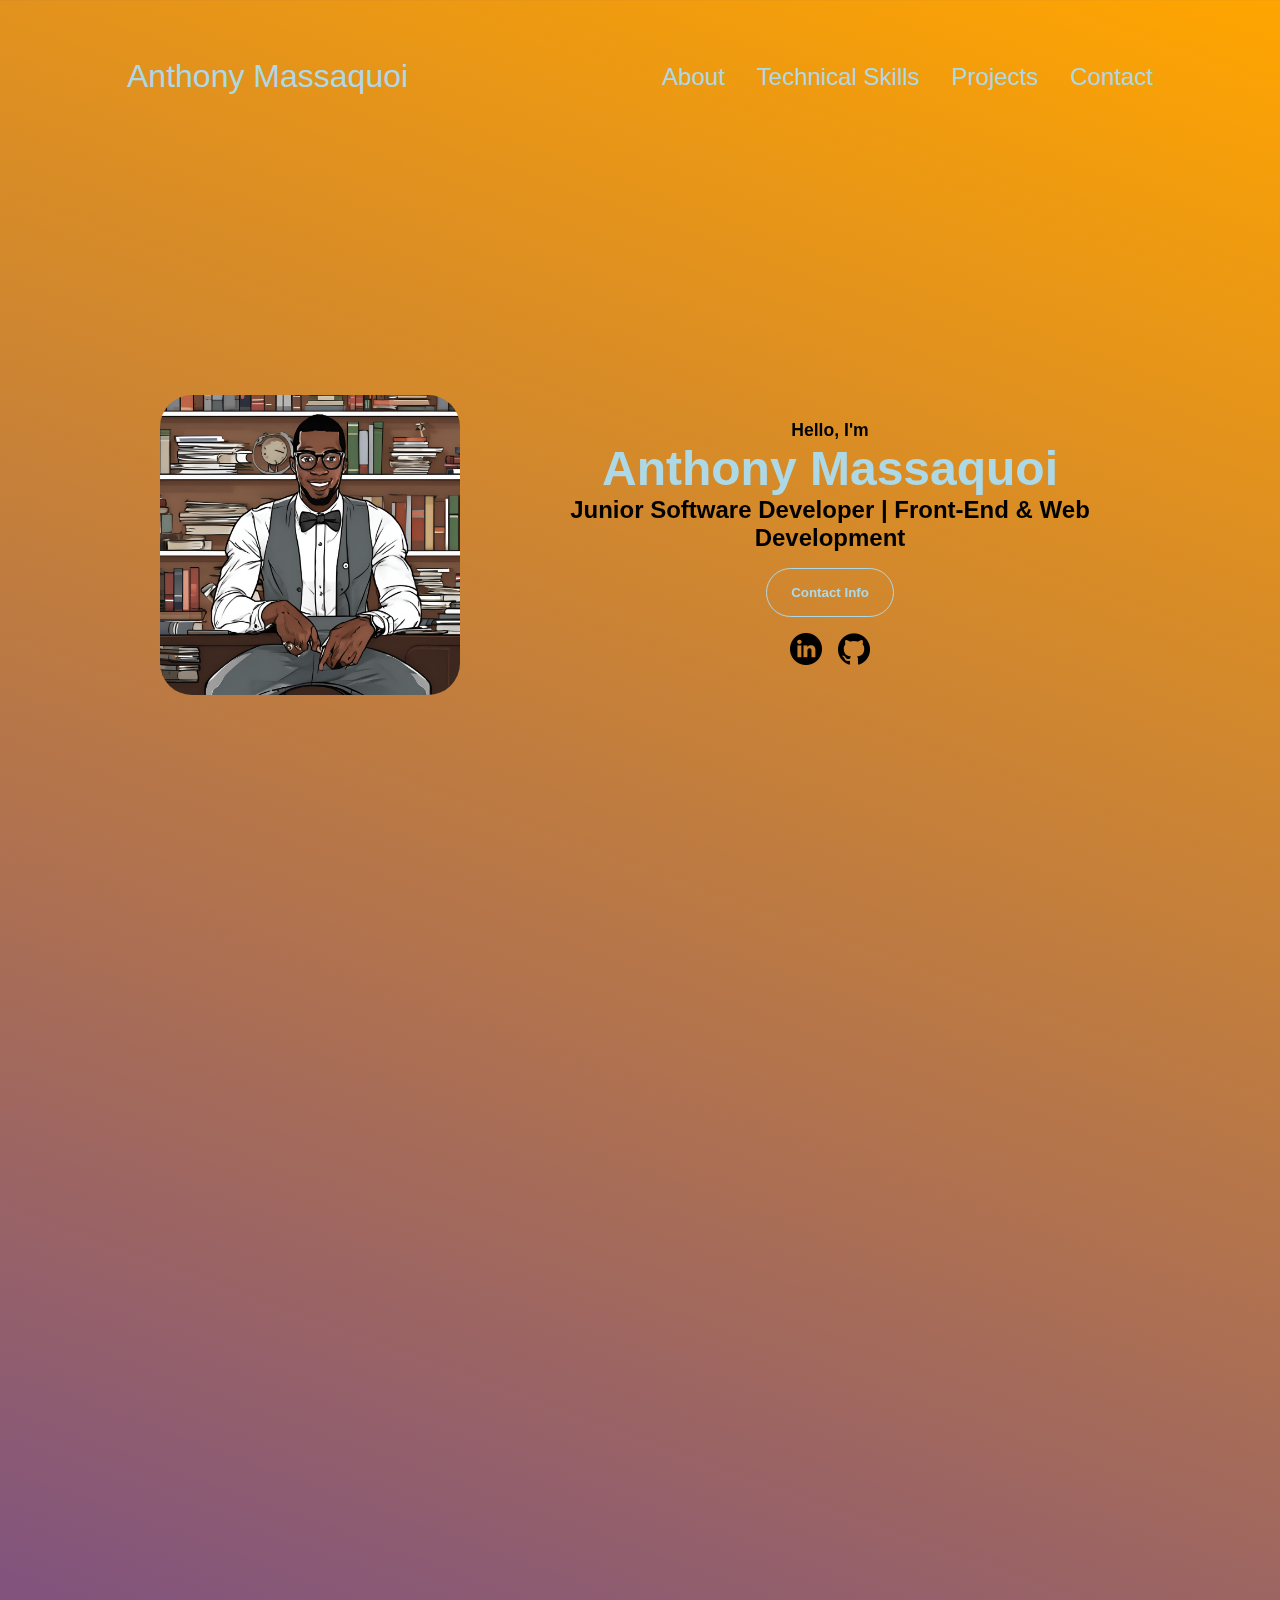
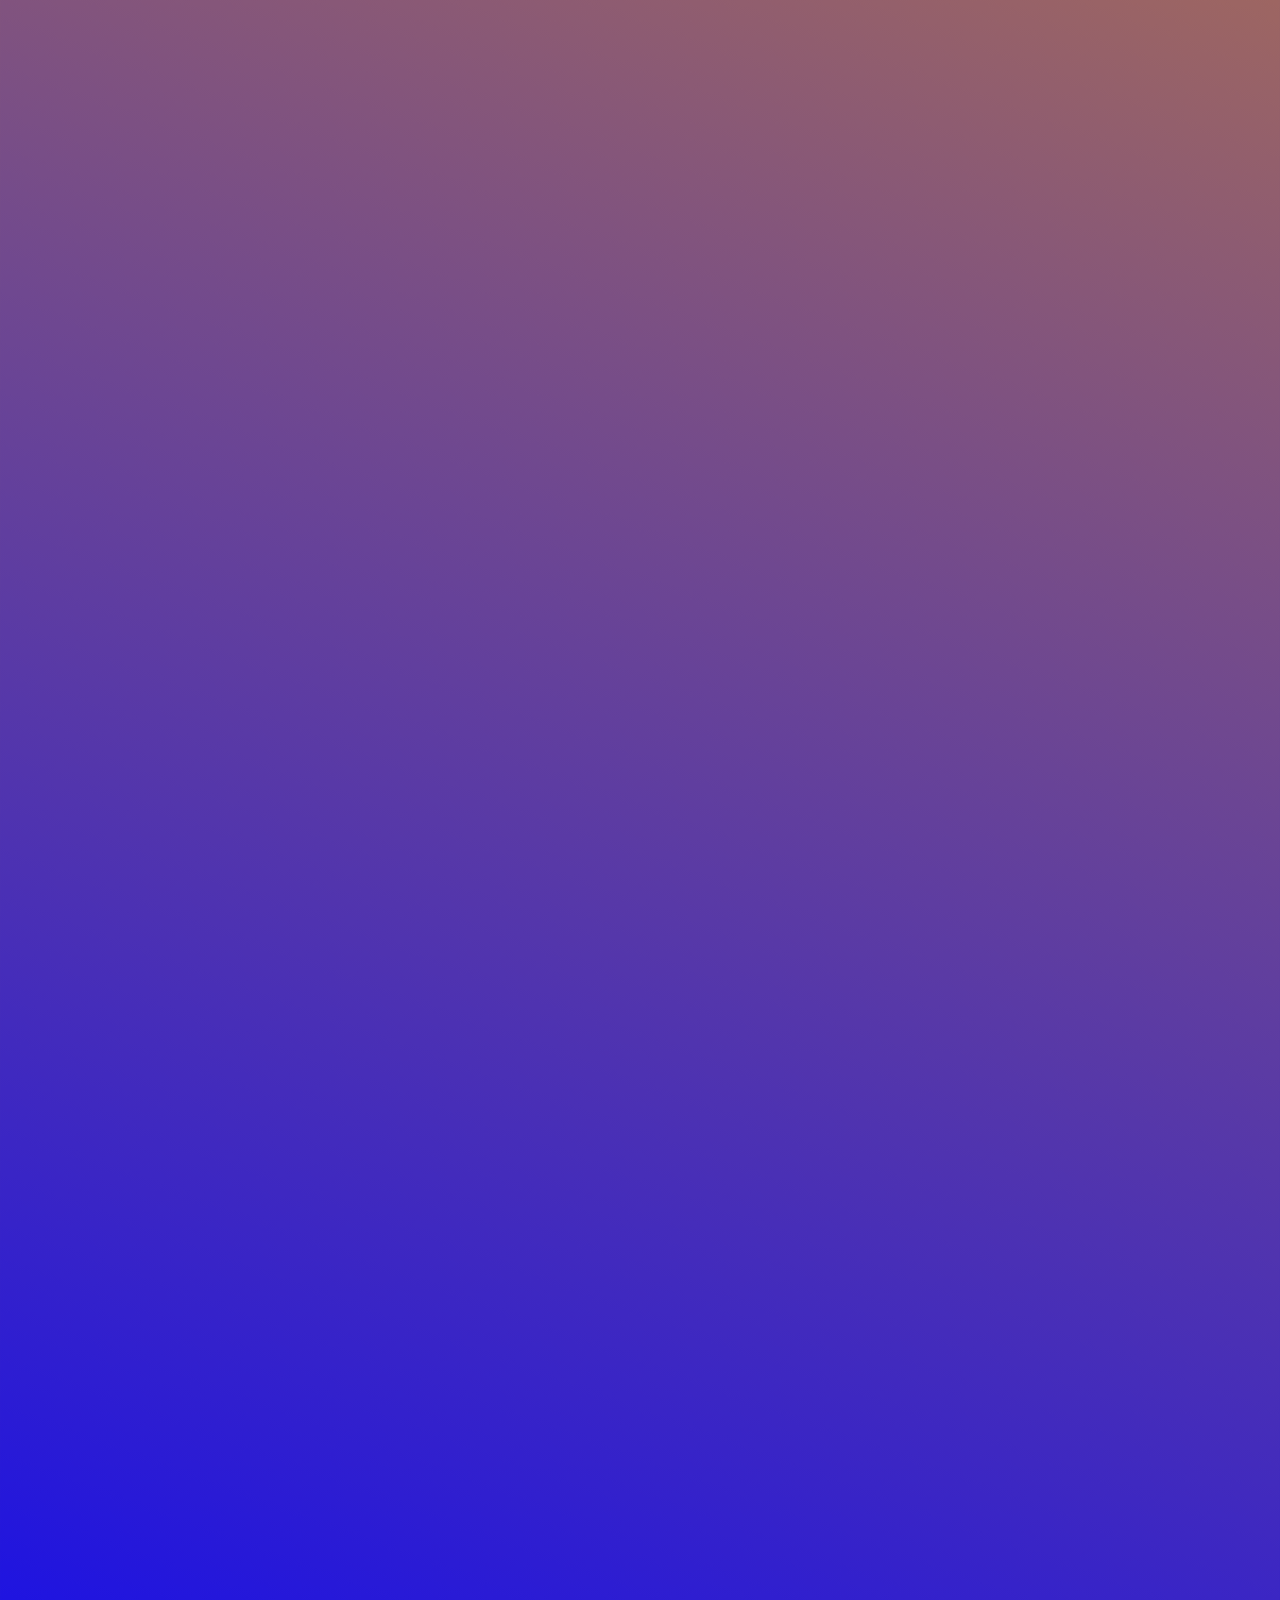
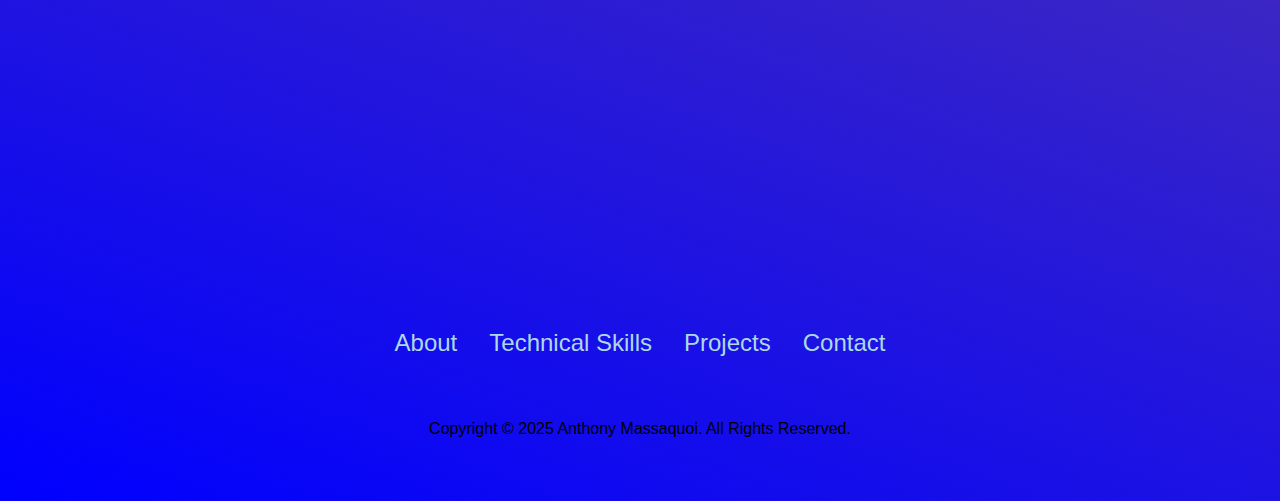
<file: index.html>
<!DOCTYPE html>
<html lang="en">
<head>
    <meta charset="UTF-8">
    <meta name="viewport" content="width=device-width, initial-scale=1.0">
    <title>My Portfolio</title>
    <link rel="stylesheet" href="My_SE_style.css">
    <link rel="stylesheet" href="My_SE_mediaqueries.css">
    <link rel="stylesheet" href="https://unpkg.com/aos@next/dist/aos.css" />
</head>
<body>
    <nav id="desktop-nav">
    <div class="logo">Anthony Massaquoi</div>
    <div>
        <ul class="nav-links">
            <li><a href="#about">About</a></li>
            <li><a href="#experience">Technical Skills</a></li>
            <li><a href="#projects">Projects</a></li>
            <li><a href="#contact">Contact</a></li>
        </ul>
    </div>
    </nav>
   <nav id="hamburger-nav">
  <div class="logo">Anthony Massaquoi</div>
  <div class="hamburger-menu">
    <div class="hamburger-icon" onclick="toggleMenu()">
      <span></span>
      <span></span>
      <span></span>
    </div>
    <ul class="menu-links">
      <li><a href="#about" onclick="toggleMenu()">About</a></li>
      <li><a href="#experience" onclick="toggleMenu()">Technical Skills</a></li>
      <li><a href="#projects" onclick="toggleMenu()">Projects</a></li>
      <li><a href="#contact" onclick="toggleMenu()">Contact</a></li>
    </ul>
  </div>
</nav>

    <section id="profile" data-aos="fade-right">
        <div class="section__pic-container">
            <img src="./profile.png" alt="Anthony Massaquoi profile picture">
        </div>
        <div class="section__text">
            <p class="section__text__p1">Hello, I'm</p>
            <h1 class="title">Anthony Massaquoi</h1>
            <p class="section__text__p2">Junior Software Developer | Front-End & Web Development</p>
            <div class="btn-container">
            <button class="btn btn-color-1" onclick="location.href='#contact'">Contact Info</button>
         </div>
            <div id="socials-container">
                <a
            href="https://www.linkedin.com/in/anthony-m-5a6483271"
            target="_blank"
            rel="noopener noreferrer"
                >
            <img
            src="./linkedin.png"
            alt="My LinkedIn Profile"
            class="icon"
            />
            </a>

             <a
    href="https://github.com/adotmdot"
    target="_blank"
    rel="noopener noreferrer"
  >
    <img
      src="./github.png"
      alt="My GitHub Profile"
      class="icon"
    />
  </a>
            </div>
        </div>
    </section>

<section id="about" data-aos="fade-up">
  <p class="section__text__p1"></p>
  <h1 class="title" data-aos="fade-down">About Me</h1>

  

  <!-- Education & Soft Skills -->
  <div class="about-two-column">
    <div class="details-container" data-aos="fade-right">
      <img src="./education.png" alt="education icon" class="icon" />
      <h3>Education</h3>
      <p>B.S. Software Engineering (in progress) – Western Governors University</p>
    </div>

    <div class="details-container" data-aos="fade-left" data-aos-delay="100">
      <img src="./experience.png" alt="skills icon" class="icon" />
      <h3>Soft Skills</h3>
      <p>Communication • Teamwork • Adaptability • Problem Solving</p>
    </div>
  </div>

  <div class="text-container" data-aos="fade-up" data-aos-delay="150">
  <p>
    I’m a junior software developer currently pursuing my B.S. in Software Engineering.
    I enjoy building web applications and bringing ideas to life with clean, readable code.
    My current focus is front-end and full-stack development using HTML, CSS, JavaScript, and C#/.NET.
    I’m actively looking for entry-level software or web developer roles where I can grow and contribute to real-world projects.
  </p>
</div>


  <!-- Quote -->
   <div class="text-container" data-aos="fade-up" data-aos-delay="200">
    <p style="text-align: center; font-style: italic; margin-top: 1rem;">
      “First, solve the problem. Then, write the code.” – John Johnson
    </p>
  </div>
</section>

    <section id="experience" data-aos="fade-left">
        <p class="section__text__p1"></p>
        <h1 class="title">Technical Skills</h1>
        <div class="experience-details-container">
            <div class="about-containers">
                <div class="details-container">
                    <h2 class="experience-sub-title">Technical Skills</h2>
                    <div class="article-container">
                    <article>
                        <img src="./checkmark.png" 
                        alt="Experience-icon" 
                        class="icon"
                        />
                        <div>
                            <h3>HTML5/CSS3</h3>
                            
                        </div>
                    </article>
                    <article>
                        <img src="./checkmark.png" 
                        alt="Experience-icon" 
                        class="icon"
                        />
                        <div>
                            <h3>C#</h3>
                            
                        </div>
                    </article>
                    <article>
                        <img src="./checkmark.png" 
                        alt="Experience-icon" 
                        class="icon"
                        />
                        <div>
                            <h3>JavaScript</h3>
                            
                        </div>
                    </article>
                    <article>
                        <img src="./checkmark.png" 
                        alt="Experience-icon" 
                        class="icon"
                        />
                        <div>
                            <h3>Angular</h3>
                            
                        </div>
                    </article>
                    <article>
                        <img src="./checkmark.png" 
                        alt="Experience-icon" 
                        class="icon"
                        />
                        <div>
                            <h3>Python</h3>
                            
                        </div>
                    </article>
                    <article>
                        <img src="./checkmark.png" 
                        alt="Experience-icon" 
                        class="icon"
                        />
                        <div>
                            <h3>React</h3>
                           
                        </div>
                    </article>
                    </div>
                </div>
                <div class="details-container">
                    <h2 class="experience-sub-title">Technical Skills</h2>
                    <div class="article-container">
                    <article>
                        <img src="./checkmark.png" 
                        alt="Experience-icon" 
                        class="icon"
                        />
                        <div>
                            <h3>MySQL</h3>
                           
                        </div>
                    </article>
                    <article>
                        <img src="./checkmark.png" 
                        alt="Experience-icon" 
                        class="icon"
                        />
                        <div>
                            <h3>MongoDB</h3>
                           
                        </div>
                    </article>
                    <article>
                        <img src="./checkmark.png" 
                        alt="Experience-icon" 
                        class="icon"
                        />
                        <div>
                            <h3>Apache</h3>
                           
                        </div>
                    </article>
                    <article>
                        <img src="./checkmark.png" 
                        alt="Experience-icon" 
                        class="icon"
                        />
                        <div>
                            <h3>Git / GitHub</h3>
                          
                        
                        </div>
                    </article>
                    <article>
                        <img src="./checkmark.png" 
                        alt="Experience-icon" 
                        class="icon"
                        />
                        <div>
                            <h3>Express.js</h3>
                          
                        
                        </div>
                    </article>
                    <article>
                        <img src="./checkmark.png" 
                        alt="Experience-icon" 
                        class="icon"
                        />
                        <div>
                            <h3>.NET</h3>
                          
                        
                        </div>
                    </article>
                </div>
                </div>
            </div>
        </div>
       
     </section>
    <section id="projects" data-aos="zoom-in">
    <p class="section__text__p1"></p>
    <h1 class="title">Projects</h1>
    <div class="experience-details-container">
        <div class="about-containers">

        <div class="details-container color-container">
            <div class="article-container">
                <img src="CB.jpg" 
                alt="Project 1" 
                class="project-img"
                />
            </div>
            <h2 class="experience-sub-title project title">California Travel Guide</h2>
           <p class="project-description">
  A responsive informational website showcasing major cities and attractions across California with a clean, modern layout.
</p>
<p class="project-tech">HTML • CSS • JavaScript</p>
            <div class="btn-container">
            <button class="btn btn-color-2 project-btn" 
                 onclick="window.open('https://github.com/adotmdot/California', '_blank')">Github
                </button>
                
                    <button class="btn btn-color-2 project-btn" 
                onclick="window.open('https://adotmdot.github.io/California/main/index.html', '_blank')">Live Demo
                </button>

                
             </div>
        </div>
        <div class="details-container color-container">
            <div class="article-container">
                <img src="IMG-20241201-WA0000.0.jpg" 
                alt="Project 2" 
                class="project-img"
                />
            </div>
            <h2 class="experience-sub-title project title">Fashion Landing Page</h2>
           <p class="project-description">
  A modern fashion brand landing page designed to highlight products, promotions, and call-to-action sections.
</p>
<p class="project-tech">HTML • CSS • JavaScript</p>

            <div class="btn-container">
            <button class="btn btn-color-2 project-btn" 
                 onclick="window.open('https://github.com/adotmdot/Landing-page-fashion', '_blank')">Github
                </button>
                
                    <button class="btn btn-color-2 project-btn" 
                 onclick="window.open('https://adotmdot.github.io/Landing-page-fashion/main/index.html', '_blank')">Live Demo
                </button>
                
             </div>
        </div>
        <div class="details-container color-container">
            <div class="article-container">
                <img src="pizza_PNG7132.png" 
                alt="Project 3" 
                class="project-img"
                />
            </div>
            <h2 class="experience-sub-title project title">Pizza Builder App</h2>
           <p class="project-description">
  An interactive pizza builder application that allows users to customize toppings and see real-time updates to their order.
</p>
<p class="project-tech">HTML • CSS • JavaScript</p>

            <div class="btn-container">
            <button class="btn btn-color-2 project-btn" 
                 onclick="window.open('https://github.com/adotmdot/pizza-maker', '_blank')">Github
                </button>
                
                    <button class="btn btn-color-2 project-btn"
                 onclick="window.open('https://adotmdot.github.io/pizza-maker/main/index.html', '_blank')">Live Demo
                </button>
                
            </div>
        </div>
        <div class="details-container color-container">
            <div class="article-container">
                <img src="./best-food-background-fw4yftxqm66w1bg1.jpg" 
                alt="Project 4" 
                class="project-img"
                />
            </div>
          <h2 class="experience-sub-title project title">Recipe Website</h2>
         <p class="project-description">
  A responsive recipe website that displays meal instructions, ingredients, and styled food sections for easy navigation.
</p>
<p class="project-tech">HTML • CSS • JavaScript</p>

          <div class="btn-container">
          <button class="btn btn-color-2 project-btn" 
               onclick="window.open('https://github.com/adotmdot/Recipe-page', '_blank')">Github
              </button>
              
                  <button class="btn btn-color-2 project-btn" 
               onclick="window.open('https://adotmdot.github.io/Recipe-page/main/index.html', '_blank')">Live Demo
              </button>
              
          </div>
      </div>
         
      <div class="details-container color-container">
        <div class="article-container">
            <img src="./cal image (1).jpg" 
            alt="Project 5" 
            class="project-img"
            />
        </div>
      <h2 class="experience-sub-title project title">Age Calculator</h2>
      <p class="project-description">
  A dynamic age calculator that computes a user’s exact age based on their date of birth using JavaScript logic.
</p>
<p class="project-tech">HTML • CSS • JavaScript</p>

      <div class="btn-container">
      <button class="btn btn-color-2 project-btn" 
           onclick="window.open('https://github.com/adotmdot/Age-Calculator', '_blank')">Github
          </button>
          
              <button class="btn btn-color-2 project-btn" 
           onclick="window.open('https://adotmdot.github.io/Age-Calculator/main/age%20calc-index.html', '_blank')">Live Demo
          </button>
          
      </div>
  </div>
 <div class="details-container color-container">
            <div class="article-container">
                <img src="./map-image.svg" 
                alt="Project 6" 
                class="project-img"
                />
            </div>
          <h2 class="experience-sub-title project title">Interactive World Map</h2>
         <p class="project-description">
  An Angular-based interactive world map that displays real-time country
    data such as capital, region, income level, and coordinates using the
    World Bank API.
</p>
<p class="project-tech">HTML • CSS • TypeScript • Angular</p>

          <div class="btn-container">
          <button class="btn btn-color-2 project-btn" 
               onclick="window.open('https://github.com/adotmdot/world-map-project', '_blank')">Github
              </button>
              
                  <button class="btn btn-color-2 project-btn" 
               onclick="window.open('https://adotmdot.github.io/world-map-project/map', '_blank')">Live Demo
              </button>
              
          </div>
      </div>
 <div class="details-container color-container">
            <div class="article-container">
                <img src="./AI pic.jpeg" 
                alt="Project 7" 
                class="project-img"
                />
            </div>
          <h2 class="experience-sub-title project title">FleetOps AI Assistant (Enterprise GPT + Azure)</h2>
         <p class="project-description">
  An enterprise-style AI assistant integrated with Custom GPT Actions and a FastAPI backend deployed on Azure Container Apps.
   Supports KPI explanations, escalation logic, and source-grounded responses for logistics operations.
</p>
<p class="project-tech">FastAPI · Docker · Azure Container Apps · GPT Actions · OpenAPI
</p>

          <div class="btn-container">
          <button class="btn btn-color-2 project-btn" 
               onclick="window.open('https://github.com/adotmdot/AI-Assistant', '_blank')">Github
              </button>
              
                  <button class="btn btn-color-2 project-btn" 
               onclick="window.open('https://chatgpt.com/g/g-695b1790fac081918a73fead77d0461e-fleetops-ai-assistant-live-demo', '_blank')">Live Demo
              </button>
              
          </div>
      </div>
  
  
</div>
         </div>
        </div>
        </section>   
   
    <section id="contact" data-aos="flip-left">
        <p class="section__text__p1"></p>
        <h1 class="title">Contact Me</h1>
<p class="section__text__p1" style="text-align:center; margin-bottom: 1rem;">
  I’m open to entry-level Software Developer and Web Developer roles. Feel free to reach out!
</p>

        <div class="contact-info-upper-container">
            <div class="contact-info-container">
                <img src="./email.png" 
                alt="Email Icon" 
                class="icon contact-icon email-icon"
                />
                <p><a href="mailto:Anthonymassaquoi857@gmail.com">
                    Anthonymassaquoi857@gmail.com</a>
                </p>
            </div>
            <div class="contact-info-container">
                <img src="./linkedin.png" 
                alt="Linkedin Icon" 
                class="icon contact-icon"
                />
                <p><a href="https://www.linkedin.com/in/anthony-m-5a6483271">
                    Linkedin</a></p>
            </div>
        </div>

    </section>
    <footer>
        <nav>
            <div class="nav-links-container">
                <ul class="nav-links">
                    <li><a href="#about">About</a></li>
                    <li><a href="#experience">Technical Skills</a></li>
                    <li><a href="#projects">Projects</a></li>
                    <li><a href="#contact">Contact</a></li>
                </ul>
            </div>
        </nav>
        <p>Copyright &#169; 2025 Anthony Massaquoi. All Rights Reserved.</p>
    </footer>
    <script src="My_SE_script.js"></script>
    <script src="https://unpkg.com/aos@next/dist/aos.js"></script>
<script>
  AOS.init();
</script>
</body>
</html>
</file>
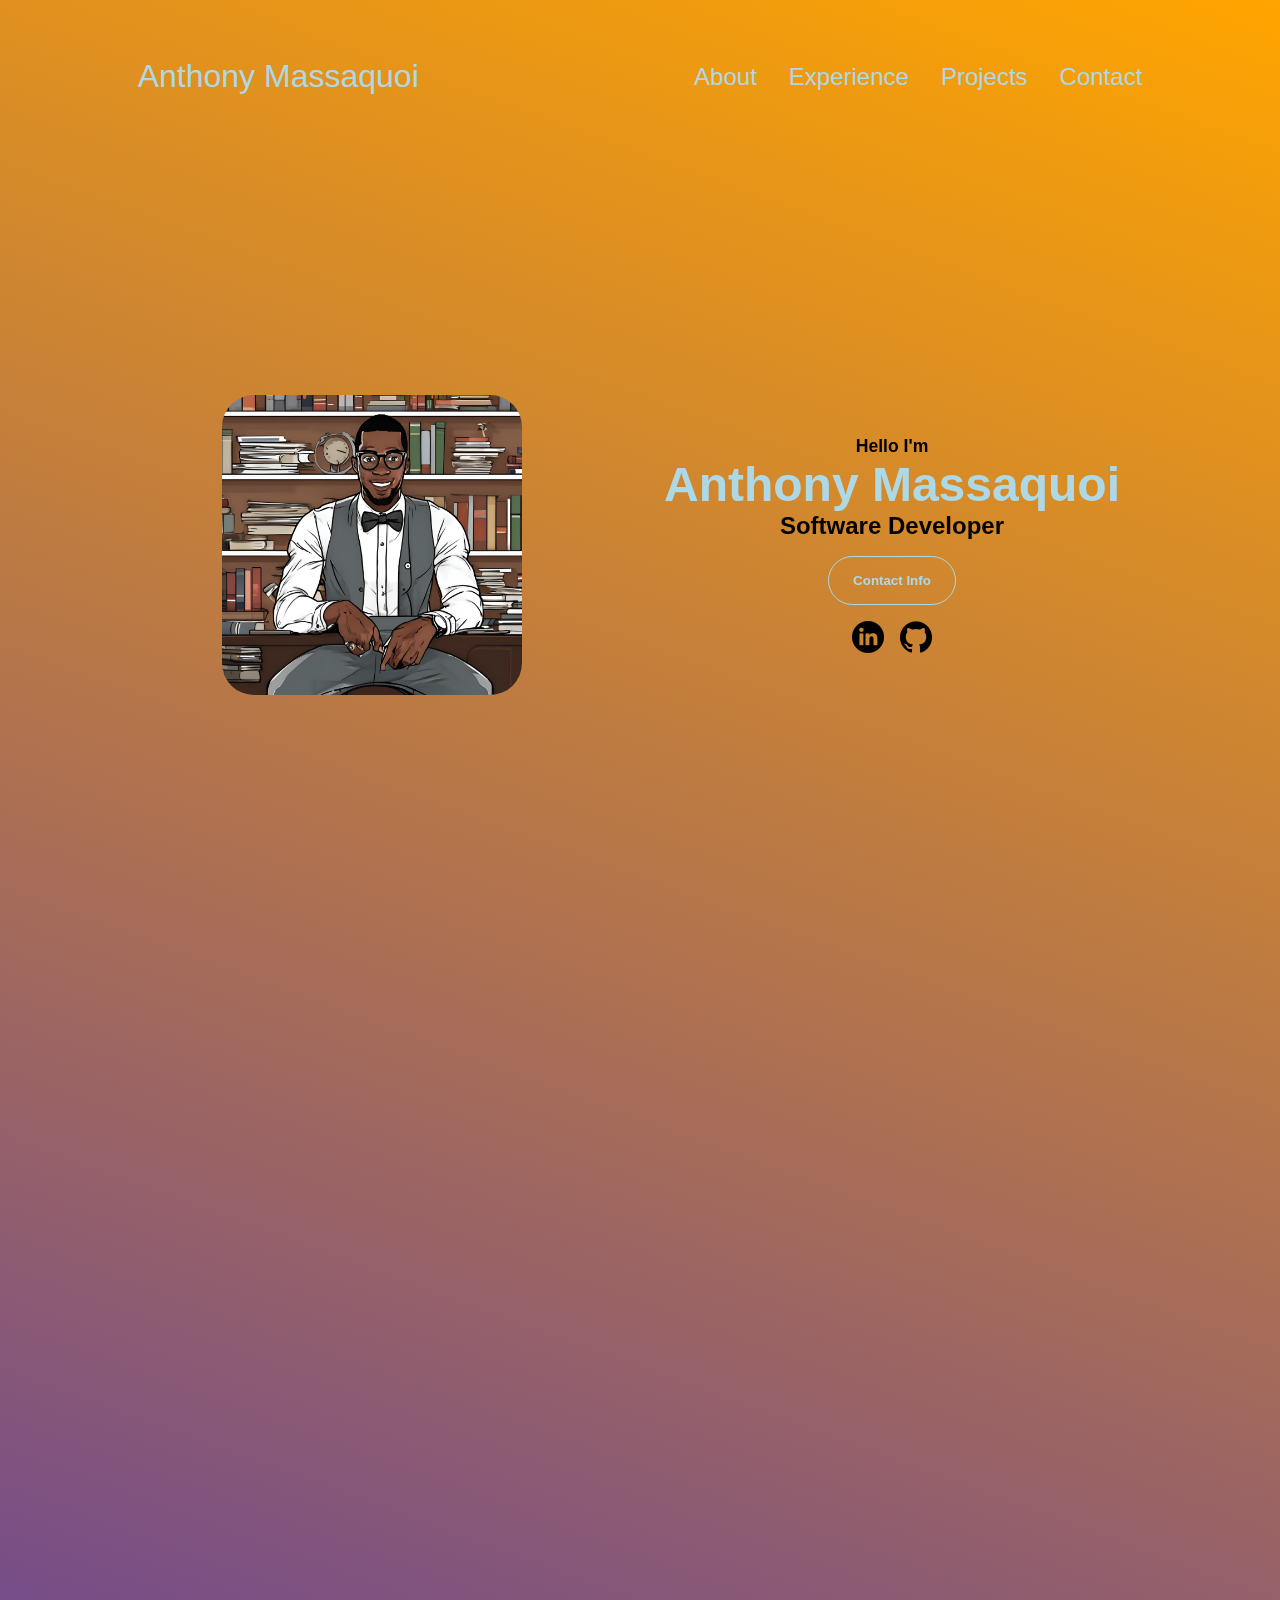
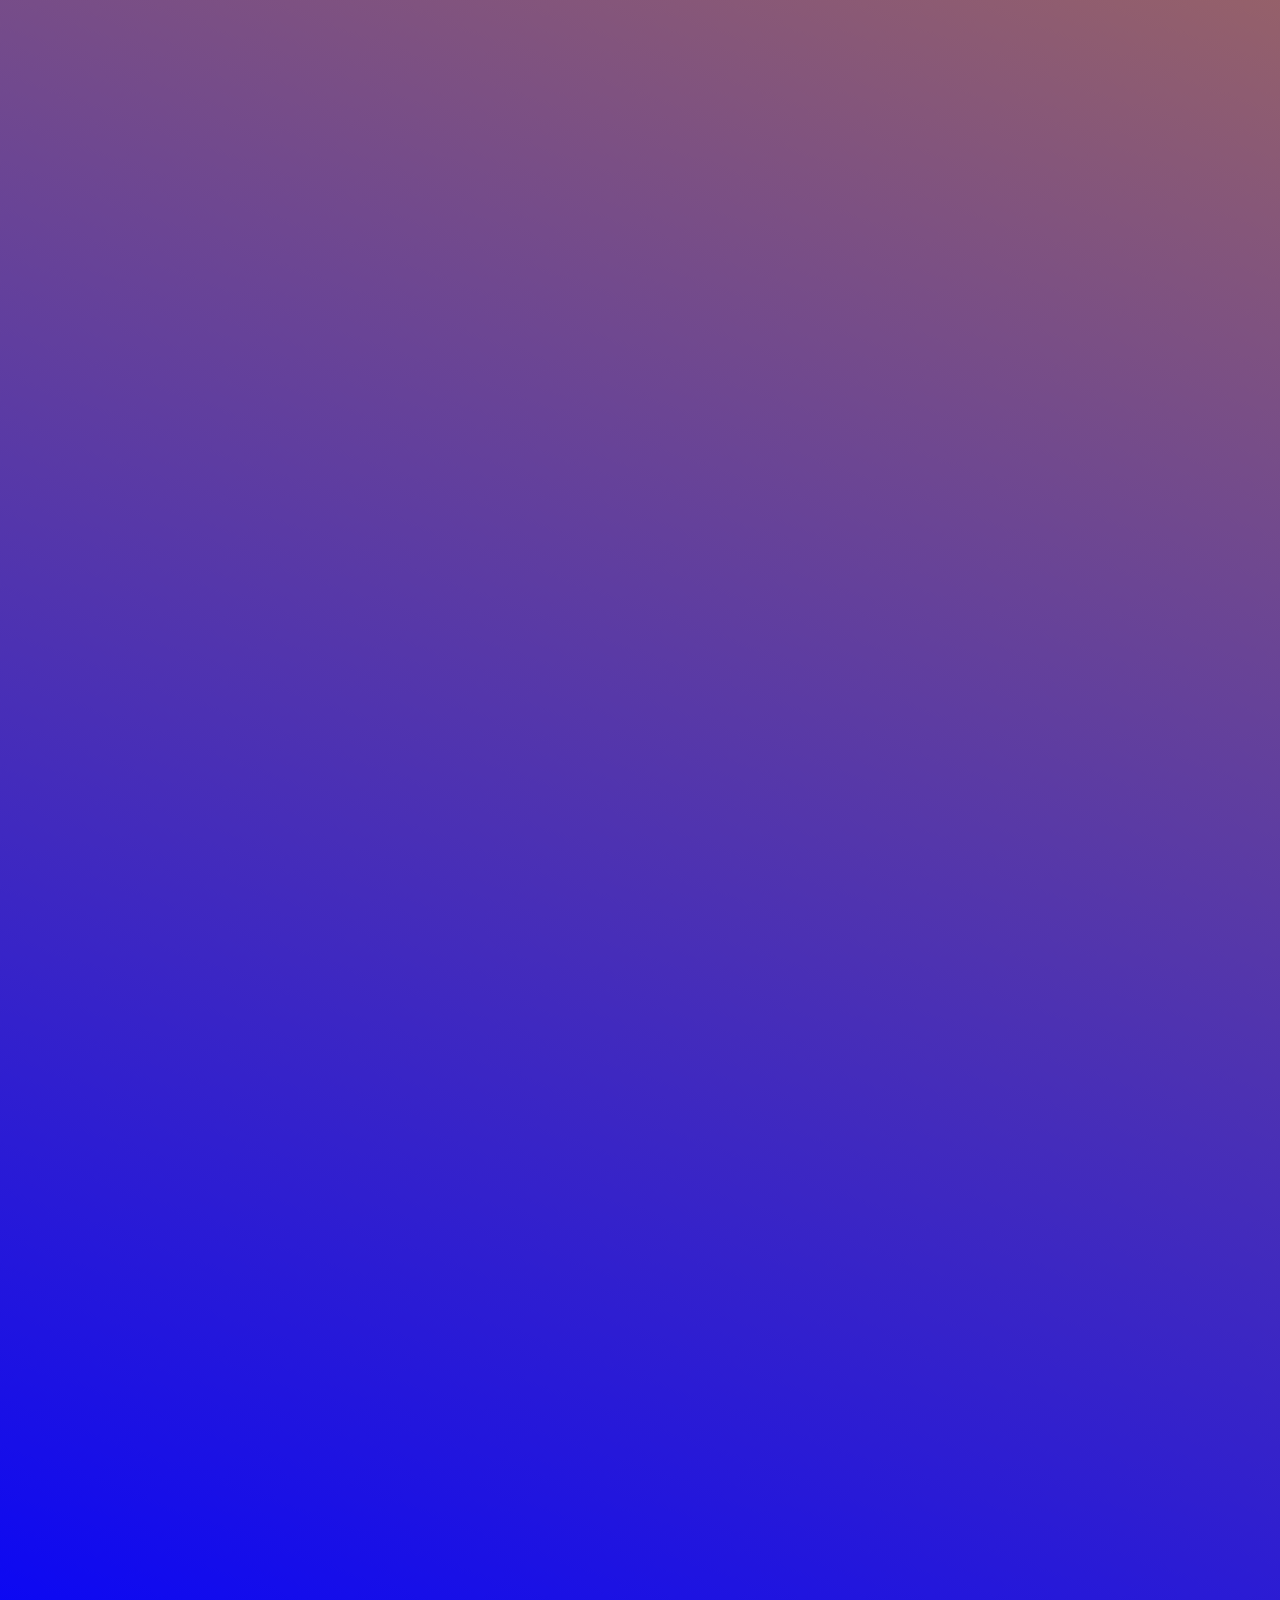
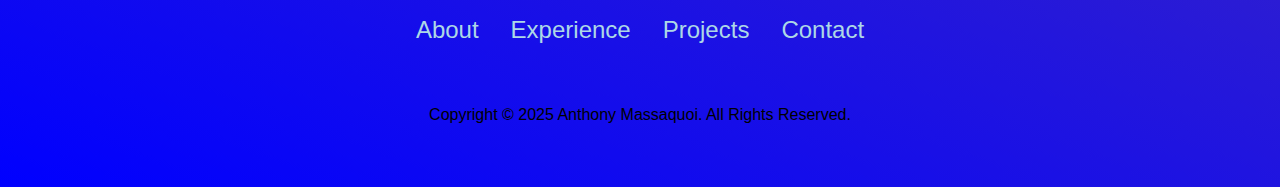
<file: items/My_SE_Portfolio.html>
<!DOCTYPE html>
<html lang="en">
<head>
    <meta charset="UTF-8">
    <meta name="viewport" content="width=device-width, initial-scale=1.0">
    <title>My Portfolio</title>
    <link rel="stylesheet" href="My SE style.css">
    <link rel="stylesheet" href="My SE mediaqueries.css">
    <link rel="stylesheet" href="https://unpkg.com/aos@next/dist/aos.css" />
</head>
<body>
    <nav id="desktop-nav">
    <div class="logo">Anthony Massaquoi</div>
    <div>
        <ul class="nav-links">
            <li><a href="#about">About</a></li>
            <li><a href="#experience">Experience</a></li>
            <li><a href="#projects">Projects</a></li>
            <li><a href="#contact">Contact</a></li>
        </ul>
    </div>
    </nav>
    <nav id="hamburger-nav">
        <div class="logo">Anthony Massaquoi</div>
        <div class="hamburger-menu">
            <div class="hamburger-icon" onclick="toggleMenu()">
                <span></span>
                <span></span>
                <span></span>
            </div>
            <div class="menu-links">
                <li><a href="#about" onclick="toggleMenu()">About</a></li>
                <li><a href="#experience" onclick="toggleMenu()">Experience</a></li>
                <li><a href="#projects" onclick="toggleMenu()">Projects</a></li>
                <li><a href="#contact" onclick="toggleMenu()">Contact</a></li>

            </div>
             </div>
        </div>
        </div>
        </div>

    </nav>
    <section id="profile" data-aos="fade-right">
        <div class="section__pic-container">
            <img src="./Untitled design (1).png" alt="Anthony Massaquoi profile picture">
        </div>
        <div class="section__text">
            <p class="section__text__p1">Hello I'm</p>
            <h1 class="title">Anthony Massaquoi</h1>
            <p class="section__text__p2">Software Developer</p>
            <div class="btn-container">
            <button class="btn btn-color-1" onclick="location.href='#contact'">Contact Info</button>
         </div>
            <div id="socials-container">
                <img src="./linkedin.png" alt="My Linkedin Profile"
                class="icon" onclick="location.href='https://www.linkedin.com/in/anthony-massaquoi-5a6483271'"
                />
                <img src="./github.png" alt="My Github Profile"
                class="icon" onclick="location.href='https://github.com/adotmdot'"
                />
            </div>
        </div>
    </section>

<section id="about" data-aos="fade-up">
  <p class="section__text__p1"></p>
  <h1 class="title" data-aos="fade-down">About Me</h1>

  <!--<div class="section-container single-column"> -->
  <!-- Profile Picture -->
  <!--div class="section__pic-container" data-aos="fade-up">
    <img src="20230918_111223~2.jpg" alt="Profile Picture" class="about-pic" />
  </div>

  <!-- Horizontal Education & Soft Skills -->
  <div class="about-two-column">
    <div class="details-container" data-aos="fade-right">
      <img src="./education.png" alt="education icon" class="icon" />
      <h3>Education</h3>
      <p>B.S./Software Engineering</p>
    </div>

    <div class="details-container" data-aos="fade-left" data-aos-delay="100">
      <img src="./experience.png" alt="skills icon" class="icon" />
      <h3>Soft Skills</h3>
      <p>Communication • Teamwork • Adaptability • Problem Solving</p>
    </div>
  </div>

  <!-- Quote -->
  <div class="text-container" data-aos="fade-up" data-aos-delay="200">
    <p style="text-align: center; font-style: italic; margin-top: 1rem;">
      “First, solve the problem. Then, write the code.” – John Johnson
    </p>
  </div>
</div>

</section>
    <section id="experience" data-aos="fade-left">
        <p class="section__text__p1"></p>
        <h1 class="title">Experience</h1>
        <div class="experience-details-container">
            <div class="about-containers">
                <div class="details-container">
                    <h2 class="experience-sub-title">Software Developer Skills</h2>
                    <div class="article-container"></div>
                    <article>
                        <img src="./checkmark.png" 
                        alt="Experience-icon" 
                        class="icon"
                        />
                        <div>
                            <h3>HTML5/CSS3</h3>
                            
                        </div>
                    </article>
                    <article>
                        <img src="./checkmark.png" 
                        alt="Experience-icon" 
                        class="icon"
                        />
                        <div>
                            <h3>C#</h3>
                            
                        </div>
                    </article>
                    <article>
                        <img src="./checkmark.png" 
                        alt="Experience-icon" 
                        class="icon"
                        />
                        <div>
                            <h3>Javascript</h3>
                            
                        </div>
                    </article>
                    <article>
                        <img src="./checkmark.png" 
                        alt="Experience-icon" 
                        class="icon"
                        />
                        <div>
                            <h3>Angular.js</h3>
                            
                        </div>
                    </article>
                    <article>
                        <img src="./checkmark.png" 
                        alt="Experience-icon" 
                        class="icon"
                        />
                        <div>
                            <h3>Python</h3>
                            
                        </div>
                    </article>
                    <article>
                        <img src="./checkmark.png" 
                        alt="Experience-icon" 
                        class="icon"
                        />
                        <div>
                            <h3>React Js</h3>
                           
                        </div>
                    </article>
                </div>
                <div class="details-container">
                    <h2 class="experience-sub-title">Software Developer Skills</h2>
                    <div class="article-container"></div>
                    <article>
                        <img src="./checkmark.png" 
                        alt="Experience-icon" 
                        class="icon"
                        />
                        <div>
                            <h3>MySQL</h3>
                           
                        </div>
                    </article>
                    <article>
                        <img src="./checkmark.png" 
                        alt="Experience-icon" 
                        class="icon"
                        />
                        <div>
                            <h3>MongoDB</h3>
                           
                        </div>
                    </article>
                    <article>
                        <img src="./checkmark.png" 
                        alt="Experience-icon" 
                        class="icon"
                        />
                        <div>
                            <h3>Apache</h3>
                           
                        </div>
                    </article>
                    <article>
                        <img src="./checkmark.png" 
                        alt="Experience-icon" 
                        class="icon"
                        />
                        <div>
                            <h3>Git/Git-hub</h3>
                          
                        
                        </div>
                    </article>
                    <article>
                        <img src="./checkmark.png" 
                        alt="Experience-icon" 
                        class="icon"
                        />
                        <div>
                            <h3>Express.Js</h3>
                          
                        
                        </div>
                    </article>
                    <article>
                        <img src="./checkmark.png" 
                        alt="Experience-icon" 
                        class="icon"
                        />
                        <div>
                            <h3>.NET</h3>
                          
                        
                        </div>
                    </article>
                </div>
            </div>
        </div>
       
     </section>
    <section id="projects" data-aos="zoom-in">
    <p class="section__text__p1"></p>
    <h1 class="title">Projects</h1>
    <div class="experience-details-container">
        <div class="about-containers">

        <div class="details-container color-container">
            <div class="article-container">
                <img src="CB.jpg" 
                alt="Project 1" 
                class="project-img"
                />
            </div>
            <h2 class="experience-sub-title project title">Project One</h2>
            California Project Page
            <div class="btn-container">
            <button class="btn btn-color-2 project-btn" onclick="location.
                href='https://github.com/adotmdot/California'">Github
                </button>
                
                    <button class="btn btn-color-2 project-btn" onclick="location.
                href='https://adotmdot.github.io/California/main/index.html'">Live Demo
                </button>
                
             </div>
        </div>
        <div class="details-container color-container">
            <div class="article-container">
                <img src="IMG-20241201-WA0000.0.jpg" 
                alt="Project 2" 
                class="project-img"
                />
            </div>
            <h2 class="experience-sub-title project title">Project Two</h2>
            Fashion Landing Page
            <div class="btn-container">
            <button class="btn btn-color-2 project-btn" onclick="location.
                href='https://github.com/adotmdot/Landing-page-fashion'">Github
                </button>
                
                    <button class="btn btn-color-2 project-btn" onclick="location.
                href='https://adotmdot.github.io/Landing-page-fashion/main/index.html'">Live Demo
                </button>
                
             </div>
        </div>
        <div class="details-container color-container">
            <div class="article-container">
                <img src="pizza_PNG7132.png" 
                alt="Project 3" 
                class="project-img"
                />
            </div>
            <h2 class="experience-sub-title project title">Project Three</h2>
            Pizza Maker App
            <div class="btn-container">
            <button class="btn btn-color-2 project-btn" onclick="location.
                href='https://github.com/adotmdot/pizza-maker'">Github
                </button>
                
                    <button class="btn btn-color-2 project-btn" onclick="location.
                href='https://adotmdot.github.io/pizza-maker/main/index.html'">Live Demo
                </button>
                
            </div>
        </div>
        <div class="details-container color-container">
            <div class="article-container">
                <img src="./best-food-background-fw4yftxqm66w1bg1.jpg" 
                alt="Project 4" 
                class="project-img"
                />
            </div>
          <h2 class="experience-sub-title project title">Project Four</h2>
          Recipe Page
          <div class="btn-container">
          <button class="btn btn-color-2 project-btn" onclick="location.
              href='https://github.com/adotmdot/Recipe-page'">Github
              </button>
              
                  <button class="btn btn-color-2 project-btn" onclick="location.
              href='https://adotmdot.github.io/Recipe-page/main/index.html'">Live Demo
              </button>
              
          </div>
      </div>
         
      <div class="details-container color-container">
        <div class="article-container">
            <img src="./cal image (1).jpg" 
            alt="Project 5" 
            class="project-img"
            />
        </div>
      <h2 class="experience-sub-title project title">Project Five</h2>
      Age Calculator
      <div class="btn-container">
      <button class="btn btn-color-2 project-btn" onclick="location.
          href='https://github.com/adotmdot/Age-Calculator'">Github
          </button>
          
              <button class="btn btn-color-2 project-btn" onclick="location.
          href='https://adotmdot.github.io/Age-Calculator/main/age%20calc-index.html'">Live Demo
          </button>
          
      </div>
  </div>
  
</div>
         </div>
        </div>
        </section>   
   
    <section id="contact" data-aos="flip-left">
        <p class="section__text__p1"></p>
        <h1 class="title">Contact Me</h1>
        <div class="contact-info-upper-container">
            <div class="contact-info-container">
                <img src="./email.png" 
                alt="Email Icon" 
                class="icon contact-icon email-icon"
                />
                <p><a href="mailto:Anthonymassaquoi857@gmail.com">
                    Anthonymassaquoi857@gmail.com</a>
                </p>
            </div>
            <div class="contact-info-container">
                <img src="./linkedin.png" 
                alt="Linkedin Icon" 
                class="icon contact-icon"
                />
                <p><a href="https://www.linkedin.com/in/anthony-massaquoi-5a6483271">
                    Linkedin</a></p>
            </div>
        </div>

    </section>
    <footer>
        <nav>
            <div class="nav-links-container">
                <ul class="nav-links">
                    <li><a href="#about">About</a></li>
                    <li><a href="#experience">Experience</a></li>
                    <li><a href="#projects">Projects</a></li>
                    <li><a href="#contact">Contact</a></li>
                </ul>
            </div>
        </nav>
        <p>Copyright &#169; 2025 Anthony Massaquoi. All Rights Reserved.</p>
    </footer>
    <script src="My SE script.js"></script>
    <script src="https://unpkg.com/aos@next/dist/aos.js"></script>
<script>
  AOS.init();
</script>
</body>
</html>
</file>
<file: My_SE_style.css>
/* General */

* {
    margin: 0;
    padding: 0;
}

html {
    background: linear-gradient(200deg, orange, blue);
}

body {
    font-family:'Segoe UI', Tahoma, Geneva, Verdana, sans-serif;
    color: lightblue;
}

h1 {
    color: lightblue;
}

h2 {
    color: lightblue;
}

html {
    scroll-behavior: smooth;
    scroll-padding-top: 80px;
}

p {
    color:black;
}

img {
    border-radius: 25%;
}

/* Transition*/

a, .btn {
    transition:all 300ms ease
}


/* Desktop Nav */

nav, 
.nav-links {
    display: flex;
}

nav {
    justify-content:space-around;
    align-items:center;
    height: 17vh;
}

.nav-links {
    gap: 2rem;
    list-style: none;
    font-size: 1.5rem;
}

a {
    color: lightblue;
    text-decoration: none;
    text-decoration-color: white;
}

a:hover {
    color: black;
    text-decoration: underline;
    text-underline-offset: 1rem;
    text-decoration-color: antiquewhite;
}

.logo {
    font-size: 2rem;
}

/* Hamburger Menu */

#hamburger-nav {
    display: none;
}

.hamburger-menu {
    position: relative;
    display: inline-block;
}

.hamburger-icon {
    display: flex;
    flex-direction: column;
    justify-content: space-between;
    height: 24px;
    width: 30px;
    cursor: pointer;
}

.hamburger-icon span {
    width: 100%;
    height: 2px;
    background-color: lightblue;
    transition: all 0.3 ease-in-out;
}

.menu-links {
    position: absolute;
    top: 100%;
    right: 0;
    background:none;
    width: fit-content;
    max-height: 0;
    overflow: hidden;
    transition: all 0.3 ease-in-out;
}

.menu-links a {
    display: block;
    padding: 10px;
    text-align: center;
    font-size: 1.5rem;
    color: lightblue;
    text-decoration: none;
    transition: all 0.3 ease-in-out;
}

.menu-links li {
    list-style: none;
}

.menu-links.open {
    max-height: 300px;
}

.hamburger-icon.open span:first-child {
    transform: rotate(45deg) translate(10px, 5px);
}
.hamburger-icon.open span:nth-child(2) {
    opacity: 0;
}
.hamburger-icon.open span:last-child {
    transform: rotate(-45deg) translate(10px, -5px);
}

.hamburger-icon span:first-child {
    transform: none;
}
.hamburger-icon span:first-child {
    opacity: 1;
}
.hamburger-icon span:first-child {
    transform: none;
}

/* Sections*/

section {
    padding-top: 4vh;
    margin: 0 10rem;
    box-sizing: border-box;
    min-height: fit-content;
}

.section-container {
    display: flex;
}

/* Profile Section */

#profile {
    display: flex;
    justify-content: center;
    gap: 5rem;
   
}
.section__pic-container {
    display: flex;
    justify-content: center;
    align-items: center;
    margin: 2rem auto;
    border-radius: 2rem;
}

.section__pic-container img {
    width: 300px;
    height: auto;
    border-radius: 2rem;
}

.section__text {
    align-self: center;
    text-align: center;
   
}

.section__text p {
    font-weight: 600;
}

.section__text__p1 {
    text-align: center;
    color: black;
    font-size: 1.1rem;
   
}
.section__text__p2 {
    font-size: 24px;
    margin-bottom: 1rem;
    color: black;
}

.title {
    font-size: 3rem;
    text-align: center;
}

#socials-container {
    display: flex;
    justify-content: center;
    margin-top: 1rem;
    gap: 1rem;
}

/* Icons */

.icon {
    cursor: pointer;
    height: 2rem;
}

/* Buttons */

.btn-container {
    display: flex;
    justify-content: center;
    gap: 1rem;
}

.btn {
    font-weight: 600;
    transition: all 300ms ease;
    padding: 1rem;
    width: 8rem;
    border-radius: 2rem;
}

.btn-color-1, 
.btn-color-2 {
    border: lightblue 0.1rem solid;
    color: lightblue;
}

.btn-color-1:hover, 
.btn-color-2:hover {
    cursor: pointer;
}
.btn-color-1, 
.btn-color-2:hover {
    background: none;

}

.btn-color-1:hover {
    background:black;
}

.btn-color-2 {
    background: none;
}

.btn-color-2:hover {
    background: black
}

.btn-container {
    gap: 1rem;
}

/* About Section */

#about {
    position: relative;
}

.about-containers {
    gap: 2rem;
    margin-bottom: 2rem;
    margin-top: 2rem;
}

.about-details-container {
    justify-content: center;
    flex-direction: column;
}

.about-containers, 
.about-details-container {
    display: flex;
}

.about-pic {
    border-radius: 2rem;
    } 

.details-container {
    padding: 1.5rem;
    flex: 1;
    background: none;
    border-radius: 2rem;
    border: rgb(53, 53, 53) 0.1rem solid;
    border-color: orange;
    text-align: center;
}   

.section-container {
    gap: 4rem;
    flex-wrap: wrap;
}

#experience {
    position: relative;
}

.experience-sub-title {
    color: lightblue;
    font-weight: 600;
    font-size: 1.75rem;
    margin-bottom: 2rem;
}

.experience-details-container {
    display: flex;
    justify-content: center;
    flex-direction: column;
}

.article-container {
    display: flex;
    text-align: initial;
    flex-wrap: wrap;
    flex-direction: row;
    gap: 2.5rem;
    justify-content: space-around;
}

article {
    display: flex;
    align-items: center;
    gap: 0.75rem;
    margin-bottom: 0.75rem;
}

article .icon {
    height: 1.5rem;
    width: 1.5rem;
}

#about .text-container {
    margin-top: 2rem;
}


/* Projects Section */

#projects {
    position: relative;
}

.color-container {
    border-color: orange;
    background: none;
}

.project-img {
    border-radius: 1.5rem;
    width: 100%;
    height: 200px;
    object-fit: cover;
}

.project-title {
    margin: 1rem;
    color: black;
}

.project-btn {
    color: lightblue;
    border-color: orange;
}

.project-description {
  font-size: 0.95rem;
  margin: 0.5rem 0 0.3rem;
  text-align: center;
  color: orange;
}

.project-tech {
  font-size: 0.85rem;
  font-weight: 600;
  color: lightblue;
  text-align: center;
  margin-bottom: 0.5rem;
}


/* Contact */

#contact {
    display: flex;
    justify-content: center;
    flex-direction: column;
    height: 75vh;
}

.contact-info-upper-container {
    display: flex;
    justify-content: center;
    border-radius: 2rem;
    border: orange 0.1rem solid;
    border-color: orange;
    background: none;
    margin: 2rem auto;
    padding: 0.5rem;
}

.contact-info-container {
    display: flex;
    align-items: center;
    justify-content: center;
    gap: 0.5rem;
    margin: 1rem;
}

.contact-info-container p {
    font-size: larger;
}

.contact-icon {
    cursor: default;
}

.email-icon {
    height: 2.5rem;
}

/* Footer */

footer {
    height: 26vh;
    margin: 0 1rem;
}

footer p {
    text-align: center;
}

.section-container.single-column {
    flex-direction: column;
    align-items: center;
    display: flex;
    gap: 2rem;
}

.about-two-column {
    display: flex;
    justify-content: center;
    align-items: stretch;
    gap: 2rem;
    flex-wrap: wrap; 
}

/* Add spacing between major sections */
#about, #experience, #projects {
    margin-bottom: 4rem;
}


article h3 {
    word-wrap: break-word;
    max-width: 100%;
}
</file>
<file: My_SE_mediaqueries.css>
@media screen and (max-width: 600px) {

  body {
  overflow-x: hidden;
}
    #contact, footer {
        height: 40vh;
    }

    #profile {
    display: flex;
    flex-direction: row; 
    align-items: center;
    justify-content: center;
    flex-wrap: wrap;
    gap: 1.5rem;
    padding: 1rem;
    margin-bottom: 2rem;
    }

    article {
        font-size: 1rem;
    }

    footer nav {
        height: fit-content;
        margin-bottom: 2rem;
    }

    .contact-info-upper-container {
    flex-wrap: wrap; 
    display: flex;
    justify-content: center;
    border-radius: 2rem;
    border: orange 0.1rem solid;
    border-color: orange;
    background: none;
    margin: 2rem -9rem;
    padding: 0.5rem;
    }

    .btn-container {
    flex-wrap: wrap;
    justify-content: center;
  }

    .contact-info-container {
        margin: 0;
    }

    .contact-info-container p, .nav-links li a {
        font-size: 1rem;
    }

    .experience-sub-title {
        font-size: 1.25rem;
    }

    .logo {
        font-size: 1.5rem;
        text-align: center;
        width: 100%;
        margin-top: 5rem;
    }

    .nav-links {
        flex-direction: column;
        gap: 0.5rem;
        text-align: center;
    }

    .section__pic-container {
        width: 200px;
        height: auto;
        margin: 0;
    }

    .title {
        font-size: 1.8rem;
    }

    .text-container {
        text-align: center;
        padding: 1rem;
        font-style: italic;
    }

    .details-container {
    flex: 1 1 100%;
    min-width: 0;
    box-sizing: border-box;
    margin: 1rem auto;
    width: 90%;
    text-align: center;
}

    article h3 {
    font-size: 1rem;
}

    .about-containers {
    flex-direction: row;
    align-items: center;
}

.section__pic-container img {
    width: 250px;
    height: auto;
    border-radius: 2rem;
}

.section__text {
    text-align: center;
    padding: 0 1rem;
    margin: 0;
    margin-bottom: 6rem;
}

.section__text__p2 {
    font-size: 1rem;
    word-wrap: break-word;
    margin-bottom: 0.5rem;
}

.section__text__p1 {
  font-size: 1rem;
  margin-bottom: 0.5rem;
}

#about {
  text-align: center;
  display: flex;
  flex-direction: column;
  align-items: center;
}

.about-containers {
  display: flex;
  flex-direction: column;
  align-items: center;
  justify-content: center;
  text-align: center;
  gap: 2rem;
}

#about .section__pic-container {
  width: 100%;
  display: flex;
  justify-content: center;
  align-items: center;
  margin-bottom: 1.5rem;
  margin-top: 2.5rem;
  margin: 1.5rem auto;
}

.about-pic {
  width: 250px;
  height: fit-content;
  max-width: 250px;
}

#about .text-container p {
  padding: 0 1rem;
  word-wrap: break-word;
  text-align: center;
}

#about .text-container {
  text-align: center;
  padding: 0 1rem;
}

.section-container {
  flex-direction: row;
  align-items: center;
  gap: 1.5rem;
}

#about .title {
font-size: 1.8rem;
  white-space: normal; 
  text-align: center;
  margin: 0rem auto;
  display: flex;
  justify-content: center;
  gap: 0.5rem;
  flex-wrap: wrap;
}


#about .title::after {
  content: "";
}


.about-two-column {
    margin-top: 3rem; 
}

 #socials-container {
    justify-content: center;
    flex-wrap: wrap;
  }

  #desktop-nav {
  display: none;
}

#hamburger-nav {
  display: flex;
  justify-content: space-between;
  align-items: center;
  padding: 1rem;
}

.hamburger-menu {
  position: absolute;
  top: 1rem;
  right: 1rem;
}

.menu-links {
  background-color: transparent;
  position: absolute;
  right: -3rem;
  top: 1.5rem;
  width: 140px;
  border-radius: 0.75rem;
  z-index: 1000;
  padding: 0.3rem 0;
  box-shadow: none;
  
}

.menu-links a {
  font-size: 0.9rem;
  padding: 0.3rem 0.5rem;
}

.menu-links li {
  margin: 0.2rem 0;
}

#experience .about-containers {
  flex-direction: column;
  align-items: center;
  gap: 2rem;
}

#experience .details-container {
  width: 220px;
  height: 250px;
  border-radius: 2rem;
  border: 2px solid orange;
  display: flex;
  flex-direction: column;
  justify-content: center;
  align-items: center;
  background: none;
  margin: 1rem;
  padding: 1rem;
  text-align: center;
  box-sizing: border-box;
}

#experience .details-container h2 {
  font-size: 1.2rem;
  margin-bottom: 1rem;
}

#experience article {
  display: flex;
  flex-direction: column;
  align-items: center;
  justify-content: center;
  gap: 0.25rem;
}

#experience article h3 {
  font-size: 0.9rem;
  text-align: center;
}

#experience .icon {
  width: 20px;
  height: 20px;

}

#experience .title {
  display: flex;
  align-items: center;
  justify-content: center;
  text-align: center;
  width: auto;
}

.project-img {
    border-radius: 1.5rem;
    width: 100%;
    height: 200px;
    object-fit: cover;
}

.project-title {
    margin: 1rem;
    color: black;
}

.project-btn {
    color: lightblue;
    border-color: orange;
}

.details-container.color-container {
  margin: 0 auto 2.5rem auto; /* centers and gives vertical space */
  width: 90%;
  max-width: 400px;
  min-width: 280px;
  padding: 1.5rem;
  border: 2px solid orange;
  border-radius: 2rem;
  box-sizing: border-box;
}

.article-container {
  display: flex;
  flex-direction: column;
  align-items: center;
  text-align: center;
  flex-wrap: wrap;
  gap: 1rem;
  padding: 1rem;
}

.btn-container {
  display: flex;
  justify-content: center;
  flex-wrap: wrap;
  gap: 0.5rem;
  margin-top: 1rem;
}

#projects {
  display: flex;
  flex-direction: column;
  align-items: center;
  text-align: center;
  padding: 0 1rem;
}





}


 @media screen and (min-width: 601px) and (max-width: 1200px) {
  body {
    overflow-x: hidden;
  }

  section {
    margin: 0 3rem;
    padding: 0 1rem;
    box-sizing: border-box;
  }

  .section-container {
    flex-direction: column;
    gap: 2rem;
    align-items: center;
  }

  .section__pic-container {
    width: 250px;
    height: auto;
    margin: 0 auto;
  }

  .about-containers {
    flex-direction: column;
    align-items: center;
    gap: 2rem;
  }

  .details-container {
    width: 90%;
    max-width: 600px;
  }

  .experience-details-container {
    padding: 1rem;
  }

  .article-container {
    flex-direction: column;
    align-items: flex-start;
  }

}


@media screen and (min-width: 1400px) {
    .about-containers {
      grid-template-columns: repeat(3, 1fr); /* 2 projects per row */
      flex-wrap: wrap;
    }
  }



@media screen and (max-width: 1400px) {
    #profile {
        height: 83vh;
        margin-bottom: 6rem;
    }
}
</file>
<file: items/My SE style.css>
/* General */

* {
    margin: 0;
    padding: 0;
}

html {
    background: linear-gradient(200deg, orange, blue);
}

body {
    font-family:'Segoe UI', Tahoma, Geneva, Verdana, sans-serif;
    color: lightblue;
}

h1 {
    color: lightblue;
}

h2 {
    color: lightblue;
}

html {
    scroll-behavior: smooth;
    scroll-padding-top: 80px;
}

p {
    color:black;
}

img {
    border-radius: 25%;
}

/* Transition*/

a, .btn {
    transition:all 300ms ease
}


/* Desktop Nav */

nav, 
.nav-links {
    display: flex;
}

nav {
    justify-content:space-around;
    align-items:center;
    height: 17vh;
}

.nav-links {
    gap: 2rem;
    list-style: none;
    font-size: 1.5rem;
}

a {
    color: lightblue;
    text-decoration: none;
    text-decoration-color: white;
}

a:hover {
    color: black;
    text-decoration: underline;
    text-underline-offset: 1rem;
    text-decoration-color: antiquewhite;
}

.logo {
    font-size: 2rem;
}

/* Hamburger Menu */

#hamburger-nav {
    display: none;
}

.hamburger-menu {
    position: relative;
    display: inline-block;
}

.hamburger-icon {
    display: flex;
    flex-direction: column;
    justify-content: space-between;
    height: 24px;
    width: 30px;
    cursor: pointer;
}

.hamburger-icon span {
    width: 100%;
    height: 2px;
    background-color: lightblue;
    transition: all 0.3 ease-in-out;
}

.menu-links {
    position: absolute;
    top: 100%;
    right: 0;
    background:none;
    width: fit-content;
    max-height: 0;
    overflow: hidden;
    transition: all 0.3 ease-in-out;
}

.menu-links a {
    display: block;
    padding: 10px;
    text-align: center;
    font-size: 1.5rem;
    color: lightblue;
    text-decoration: none;
    transition: all 0.3 ease-in-out;
}

.menu-links li {
    list-style: none;
}

.menu-links.open {
    max-height: 300px;
}

.hamburger-icon.open span:first-child {
    transform: rotate(45deg) translate(10px, 5px);
}
.hamburger-icon.open span:nth-child(2) {
    opacity: 0;
}
.hamburger-icon.open span:last-child {
    transform: rotate(-45deg) translate(10px, -5px);
}

.hamburger-icon span:first-child {
    transform: none;
}
.hamburger-icon span:first-child {
    opacity: 1;
}
.hamburger-icon span:first-child {
    transform: none;
}

/* Sections*/

section {
    padding-top: 4vh;
    margin: 0 10rem;
    box-sizing: border-box;
    min-height: fit-content;
}

.section-container {
    display: flex;
}

/* Profile Section */

#profile {
    display: flex;
    justify-content: center;
    gap: 5rem;
   
}
.section__pic-container {
    display: flex;
    justify-content: center;
    align-items: center;
    margin: 2rem auto;
    border-radius: 2rem;
}

.section__pic-container img {
    width: 300px;
    height: auto;
    border-radius: 2rem;
}

.section__text {
    align-self: center;
    text-align: center;
   
}

.section__text p {
    font-weight: 600;
}

.section__text__p1 {
    text-align: center;
    color: black;
    font-size: 1.1rem;
   
}
.section__text__p2 {
    font-size: 24px;
    margin-bottom: 1rem;
    color: black;
}

.title {
    font-size: 3rem;
    text-align: center;
}

#socials-container {
    display: flex;
    justify-content: center;
    margin-top: 1rem;
    gap: 1rem;
}

/* Icons */

.icon {
    cursor: pointer;
    height: 2rem;
}

/* Buttons */

.btn-container {
    display: flex;
    justify-content: center;
    gap: 1rem;
}

.btn {
    font-weight: 600;
    transition: all 300ms ease;
    padding: 1rem;
    width: 8rem;
    border-radius: 2rem;
}

.btn-color-1, 
.btn-color-2 {
    border: lightblue 0.1rem solid;
    color: lightblue;
}

.btn-color-1:hover, 
.btn-color-2:hover {
    cursor: pointer;
}
.btn-color-1, 
.btn-color-2:hover {
    background: none;

}

.btn-color-1:hover {
    background:black;
}

.btn-color-2 {
    background: none;
}

.btn-color-2:hover {
    background: black
}

.btn-container {
    gap: 1rem;
}

/* About Section */

#about {
    position: relative;
}

.about-containers {
    gap: 2rem;
    margin-bottom: 2rem;
    margin-top: 2rem;
}

.about-details-container {
    justify-content: center;
    flex-direction: column;
}

.about-containers, 
.about-details-container {
    display: flex;
}

.about-pic {
    border-radius: 2rem;
    } 

.details-container {
    padding: 1.5rem;
    flex: 1;
    background: none;
    border-radius: 2rem;
    border: rgb(53, 53, 53) 0.1rem solid;
    border-color: orange;
    text-align: center;
}   

.section-container {
    gap: 4rem;
    flex-wrap: wrap;
}

#experience {
    position: relative;
}

.experience-sub-title {
    color: lightblue;
    font-weight: 600;
    font-size: 1.75rem;
    margin-bottom: 2rem;
}

.experience-details-container {
    display: flex;
    justify-content: center;
    flex-direction: column;
}

.article-container {
    display: flex;
    text-align: initial;
    flex-wrap: wrap;
    flex-direction: row;
    gap: 2.5rem;
    justify-content: space-around;
}

article {
    display: flex;
    align-items: center;
    gap: 0.75rem;
    margin-bottom: 0.75rem;
}

article .icon {
    height: 1.5rem;
    width: 1.5rem;
}

/* Projects Section */

#projects {
    position: relative;
}

.color-container {
    border-color: orange;
    background: none;
}

.project-img {
    border-radius: 1.5rem;
    width: 100%;
    height: 200px;
    object-fit: cover;
}

.project-title {
    margin: 1rem;
    color: black;
}

.project-btn {
    color: lightblue;
    border-color: orange;
}

/* Contact */

#contact {
    display: flex;
    justify-content: center;
    flex-direction: column;
    height: 75vh;
}

.contact-info-upper-container {
    display: flex;
    justify-content: center;
    border-radius: 2rem;
    border: orange 0.1rem solid;
    border-color: orange;
    background: none;
    margin: 2rem auto;
    padding: 0.5rem;
}

.contact-info-container {
    display: flex;
    align-items: center;
    justify-content: center;
    gap: 0.5rem;
    margin: 1rem;
}

.contact-info-container p {
    font-size: larger;
}

.contact-icon {
    cursor: default;
}

.email-icon {
    height: 2.5rem;
}

/* Footer */

footer {
    height: 26vh;
    margin: 0 1rem;
}

footer p {
    text-align: center;
}

.section-container.single-column {
    flex-direction: column;
    align-items: center;
    display: flex;
    gap: 2rem;
}

.about-two-column {
    display: flex;
    justify-content: center;
    align-items: stretch;
    gap: 2rem;
    flex-wrap: wrap; 
}

/* Add spacing between major sections */
#about, #experience, #projects {
    margin-bottom: 4rem;
}


article h3 {
    word-wrap: break-word;
    max-width: 100%;
}
</file>
<file: items/My SE mediaqueries.css>
@media screen and (max-width: 600px) {

  body {
  overflow-x: hidden;
}
    #contact, footer {
        height: 40vh;
    }

    #profile {
    display: flex;
    flex-direction: row; 
    align-items: center;
    justify-content: center;
    flex-wrap: wrap;
    gap: 1.5rem;
    padding: 1rem;
    margin-bottom: 2rem;
    }

    article {
        font-size: 1rem;
    }

    footer nav {
        height: fit-content;
        margin-bottom: 2rem;
    }

    .contact-info-upper-container {
    flex-wrap: wrap; 
    display: flex;
    justify-content: center;
    border-radius: 2rem;
    border: orange 0.1rem solid;
    border-color: orange;
    background: none;
    margin: 2rem -9rem;
    padding: 0.5rem;
    }

    .btn-container {
    flex-wrap: wrap;
    justify-content: center;
  }

    .contact-info-container {
        margin: 0;
    }

    .contact-info-container p, .nav-links li a {
        font-size: 1rem;
    }

    .experience-sub-title {
        font-size: 1.25rem;
    }

    .logo {
        font-size: 1.5rem;
        text-align: center;
        width: 100%;
        margin-top: 5rem;
    }

    .nav-links {
        flex-direction: column;
        gap: 0.5rem;
        text-align: center;
    }

    .section__pic-container {
        width: 200px;
        height: auto;
        margin: 0;
    }

    .title {
        font-size: 1.8rem;
    }

    .text-container {
        text-align: center;
        padding: 1rem;
        font-style: italic;
    }

    .details-container {
    flex: 1 1 100%;
    min-width: 0;
    box-sizing: border-box;
    margin: 1rem auto;
    width: 90%;
    text-align: center;
}

    article h3 {
    font-size: 1rem;
}

    .about-containers {
    flex-direction: row;
    align-items: center;
}

.section__pic-container img {
    width: 250px;
    height: auto;
    border-radius: 2rem;
}

.section__text {
    text-align: center;
    padding: 0 1rem;
    margin: 0;
    margin-bottom: 6rem;
}

.section__text__p2 {
    font-size: 1rem;
    word-wrap: break-word;
    margin-bottom: 0.5rem;
}

.section__text__p1 {
  font-size: 1rem;
  margin-bottom: 0.5rem;
}

#about {
  text-align: center;
  display: flex;
  flex-direction: column;
  align-items: center;
}

.about-containers {
  display: flex;
  flex-direction: column;
  align-items: center;
  justify-content: center;
  text-align: center;
  gap: 2rem;
}

#about .section__pic-container {
  width: 100%;
  display: flex;
  justify-content: center;
  align-items: center;
  margin-bottom: 1.5rem;
  margin-top: 2.5rem;
  margin: 1.5rem auto;
}

.about-pic {
  width: 250px;
  height: fit-content;
  max-width: 250px;
}

#about .text-container p {
  padding: 0 1rem;
  word-wrap: break-word;
  text-align: center;
}

#about .text-container {
  text-align: center;
  padding: 0 1rem;
}

.section-container {
  flex-direction: row;
  align-items: center;
  gap: 1.5rem;
}

#about .title {
font-size: 1.8rem;
  white-space: normal; 
  text-align: center;
  margin: 0rem auto;
  display: flex;
  justify-content: center;
  gap: 0.5rem;
  flex-wrap: wrap;
}


#about .title::after {
  content: "";
}


.about-two-column {
    margin-top: 3rem; 
}

 #socials-container {
    justify-content: center;
    flex-wrap: wrap;
  }

  #desktop-nav {
  display: none;
}

#hamburger-nav {
  display: flex;
  justify-content: space-between;
  align-items: center;
  padding: 1rem;
}

.hamburger-menu {
  position: absolute;
  top: 1rem;
  right: 1rem;
}

.menu-links {
  background-color: transparent;
  position: absolute;
  right: -3rem;
  top: 1.5rem;
  width: 140px;
  border-radius: 0.75rem;
  z-index: 1000;
  padding: 0.3rem 0;
  box-shadow: none;
  
}

.menu-links a {
  font-size: 0.9rem;
  padding: 0.3rem 0.5rem;
}

.menu-links li {
  margin: 0.2rem 0;
}

#experience .about-containers {
  flex-direction: column;
  align-items: center;
  gap: 2rem;
}

#experience .details-container {
  width: 220px;
  height: 250px;
  border-radius: 2rem;
  border: 2px solid orange;
  display: flex;
  flex-direction: column;
  justify-content: center;
  align-items: center;
  background: none;
  margin: 1rem;
  padding: 1rem;
  text-align: center;
  box-sizing: border-box;
}

#experience .details-container h2 {
  font-size: 1.2rem;
  margin-bottom: 1rem;
}

#experience article {
  display: flex;
  flex-direction: column;
  align-items: center;
  justify-content: center;
  gap: 0.25rem;
}

#experience article h3 {
  font-size: 0.9rem;
  text-align: center;
}

#experience .icon {
  width: 20px;
  height: 20px;

}

#experience .title {
  display: flex;
  align-items: center;
  justify-content: center;
  text-align: center;
  width: auto;
}

.project-img {
    border-radius: 1.5rem;
    width: 100%;
    height: 200px;
    object-fit: cover;
}

.project-title {
    margin: 1rem;
    color: black;
}

.project-btn {
    color: lightblue;
    border-color: orange;
}

.details-container.color-container {
  margin: 0 auto 2.5rem auto; /* centers and gives vertical space */
  width: 90%;
  max-width: 400px;
  min-width: 280px;
  padding: 1.5rem;
  border: 2px solid orange;
  border-radius: 2rem;
  box-sizing: border-box;
}

.article-container {
  display: flex;
  flex-direction: column;
  align-items: center;
  text-align: center;
  flex-wrap: wrap;
  gap: 1rem;
  padding: 1rem;
}

.btn-container {
  display: flex;
  justify-content: center;
  flex-wrap: wrap;
  gap: 0.5rem;
  margin-top: 1rem;
}

#projects {
  display: flex;
  flex-direction: column;
  align-items: center;
  text-align: center;
  padding: 0 1rem;
}





}


 @media screen and (min-width: 601px) and (max-width: 1200px) {
  body {
    overflow-x: hidden;
  }

  section {
    margin: 0 3rem;
    padding: 0 1rem;
    box-sizing: border-box;
  }

  .section-container {
    flex-direction: column;
    gap: 2rem;
    align-items: center;
  }

  .section__pic-container {
    width: 250px;
    height: auto;
    margin: 0 auto;
  }

  .about-containers {
    flex-direction: column;
    align-items: center;
    gap: 2rem;
  }

  .details-container {
    width: 90%;
    max-width: 600px;
  }

  .experience-details-container {
    padding: 1rem;
  }

  .article-container {
    flex-direction: column;
    align-items: flex-start;
  }

}


@media screen and (min-width: 1400px) {
    .about-containers {
      grid-template-columns: repeat(3, 1fr); /* 2 projects per row */
      flex-wrap: wrap;
    }
  }



@media screen and (max-width: 1400px) {
    #profile {
        height: 83vh;
        margin-bottom: 6rem;
    }
}
</file>
